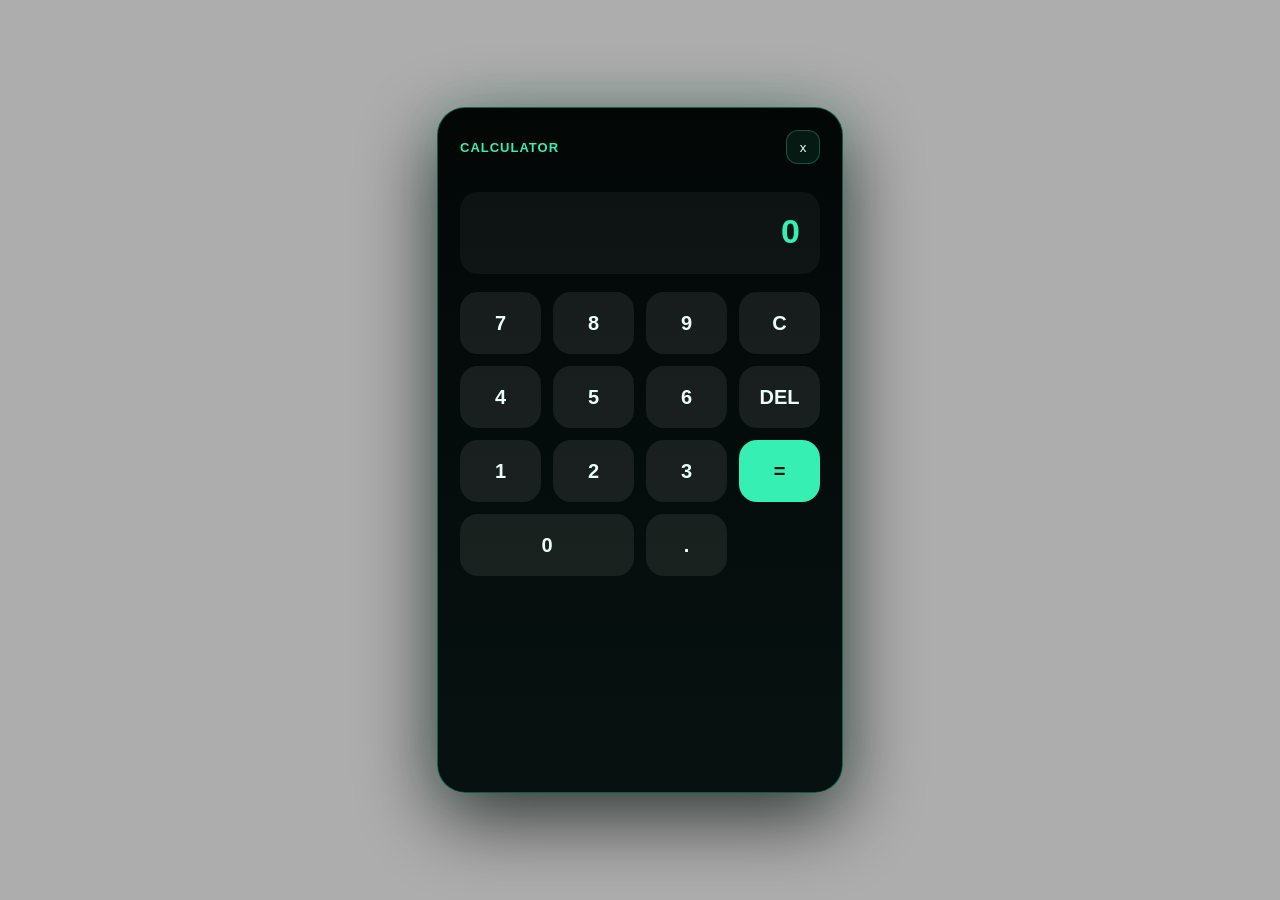
<file: gs_blackmarket/html/phone.html>
<!DOCTYPE html>
<html lang="en">
<head>
    <meta charset="UTF-8">
    <meta name="viewport" content="width=device-width, initial-scale=1.0">
    <title>Calculator</title>
    <link rel="stylesheet" href="shadowmarket.css">
</head>
<body>
    <div id="shadowMarketApp" class="shadow-phone">
        <div class="shadow-phone-shell">
            <div class="calculator-mode" id="calculatorMode">
                <div class="phone-topline">
                    <span id="shadowVisibleName">Calculator</span>
                    <button id="shadowCloseBtn" class="shadow-close" aria-label="Close">x</button>
                </div>
                <div id="calculatorDisplay" class="calculator-display">0</div>
                <div class="calculator-grid">
                    <button data-calc="7">7</button>
                    <button data-calc="8">8</button>
                    <button data-calc="9">9</button>
                    <button data-calc="clear">C</button>
                    <button data-calc="4">4</button>
                    <button data-calc="5">5</button>
                    <button data-calc="6">6</button>
                    <button data-calc="back">DEL</button>
                    <button data-calc="1">1</button>
                    <button data-calc="2">2</button>
                    <button data-calc="3">3</button>
                    <button data-calc="equals" class="equals">=</button>
                    <button data-calc="0" class="zero">0</button>
                    <button data-calc=".">.</button>
                </div>
                <div id="calculatorStatus" class="calculator-status"></div>
            </div>
            <div class="shadow-mode hidden" id="shadowMode">
                <div class="phone-topline">
                    <span id="shadowHiddenName">ShadowMarket</span>
                    <button id="shadowExitBtn" class="shadow-close" aria-label="Close">x</button>
                </div>
                <div class="shadow-header">
                    <h1>ShadowMarket</h1>
                    <p>BackChannel Access Confirmed</p>
                </div>
                <div class="shadow-status">
                    <span id="shadowRep">Dealer Rep: 0</span>
                    <span id="shadowDealer">Active Dealer: unknown</span>
                    <span>Status: Online</span>
                </div>
                <div class="shadow-tile-grid" id="shadowDashboard">
                    <button class="shadow-tile" id="shadowBuyBtn"><strong>Buy</strong><span>Browse live stock</span></button>
                    <button class="shadow-tile" id="shadowSellBtn"><strong>Sell</strong><span>Vehicle Offers</span></button>
                    <button class="shadow-tile" id="shadowPickupBtn"><strong>Pickup Orders</strong><span>Pending drops</span></button>
                    <div class="shadow-tile"><strong>Crew Finder</strong><span>Coming Soon</span></div>
                    <div class="shadow-tile"><strong>Heist Board</strong><span>Coming Soon</span></div>
                    <div class="shadow-tile"><strong>Contracts</strong><span>Coming Soon</span></div>
                </div>
                <div id="shadowContent" class="shadow-content hidden"></div>
                <div id="shadowCartOverlay" class="shadow-cart-overlay hidden"></div>
                <aside id="shadowCartPanel" class="shadow-cart-panel hidden">
                    <div class="shadow-cart-header">
                        <div>
                            <p class="shadow-kicker">Order Cart</p>
                            <h2>Pending Order</h2>
                        </div>
                        <button id="shadowCartCloseBtn" class="shadow-icon-btn" aria-label="Close cart">x</button>
                    </div>
                    <div id="shadowCartItems" class="shadow-cart-items"></div>
                    <div class="shadow-cart-footer">
                        <div class="shadow-cart-total-row">
                            <span>Total</span>
                            <strong id="shadowCartTotal">$0</strong>
                        </div>
                        <button id="shadowPlaceOrderBtn" class="shadow-primary-btn">Place Order</button>
                        <button id="shadowClearCartBtn" class="shadow-secondary-btn">Clear Cart</button>
                    </div>
                </aside>
                <button id="shadowWipeBtn" class="shadow-wipe">Wipe App</button>
                <div id="shadowStatus" class="shadow-message"></div>
            </div>
        </div>
    </div>
    <script src="shadowmarket.js"></script>
</body>
</html>
</file>
<file: gs_blackmarket/html/shadowmarket.css>
.shadow-phone.hidden,
.calculator-mode.hidden,
.shadow-mode.hidden,
.shadow-content.hidden,
.shadow-cart-overlay.hidden,
.shadow-cart-panel.hidden {
    display: none !important;
}

.shadow-phone {
    position: fixed;
    inset: 0;
    z-index: 1000000;
    display: flex;
    align-items: center;
    justify-content: center;
    background: rgba(0, 0, 0, 0.32);
    font-family: Arial, Helvetica, sans-serif;
}

.shadow-phone-shell {
    position: relative;
    overflow: hidden;
    width: 360px;
    min-height: 640px;
    padding: 22px;
    border: 1px solid rgba(53, 240, 178, 0.35);
    border-radius: 28px;
    background: linear-gradient(180deg, #020706, #071210);
    color: #eafff8;
    box-shadow: 0 24px 80px rgba(0, 0, 0, 0.72), 0 0 48px rgba(53, 240, 178, 0.16);
}

.phone-topline {
    display: flex;
    align-items: center;
    justify-content: space-between;
    color: #35f0b2;
    font-size: 13px;
    font-weight: 900;
    letter-spacing: 1px;
    text-transform: uppercase;
}

.shadow-close {
    width: 34px;
    height: 34px;
    border: 1px solid rgba(53, 240, 178, 0.28);
    border-radius: 12px;
    background: rgba(53, 240, 178, 0.08);
    color: #eafff8;
    cursor: pointer;
}

.calculator-display {
    margin: 28px 0 18px;
    padding: 20px;
    min-height: 42px;
    border-radius: 18px;
    background: rgba(255, 255, 255, 0.045);
    color: #35f0b2;
    font-size: 34px;
    font-weight: 900;
    text-align: right;
    overflow: hidden;
}

.calculator-grid {
    display: grid;
    grid-template-columns: repeat(4, 1fr);
    gap: 12px;
}

.calculator-grid button {
    height: 62px;
    border: none;
    border-radius: 18px;
    background: rgba(255, 255, 255, 0.08);
    color: #eafff8;
    font-size: 20px;
    font-weight: 900;
    cursor: pointer;
}

.calculator-grid button:hover,
.calculator-grid .equals {
    background: #35f0b2;
    color: #03100c;
}

.calculator-grid .zero {
    grid-column: span 2;
}

.calculator-status,
.shadow-message {
    min-height: 20px;
    margin-top: 14px;
    color: #91bcb3;
    font-size: 13px;
}

.shadow-header h1 {
    margin: 30px 0 6px;
    color: #35f0b2;
    font-size: 32px;
}

.shadow-header p {
    margin: 0 0 18px;
    color: #91bcb3;
    font-size: 13px;
}

.shadow-status {
    display: grid;
    gap: 8px;
    margin-bottom: 18px;
    padding: 14px;
    border-radius: 16px;
    background: rgba(53, 240, 178, 0.08);
    color: #eafff8;
    font-size: 13px;
}

.shadow-tile-grid {
    display: grid;
    grid-template-columns: repeat(2, 1fr);
    gap: 12px;
}

.shadow-tile {
    min-height: 82px;
    padding: 14px;
    border: 1px solid rgba(53, 240, 178, 0.18);
    border-radius: 16px;
    background: rgba(255, 255, 255, 0.045);
    color: #eafff8;
    text-align: left;
    cursor: pointer;
}

.shadow-tile strong,
.shadow-tile span {
    display: block;
}

.shadow-tile strong {
    color: #35f0b2;
}

.shadow-tile span {
    margin-top: 8px;
    color: #91bcb3;
    font-size: 12px;
}

.shadow-wipe {
    width: 100%;
    margin-top: 18px;
    padding: 13px;
    border: 1px solid rgba(255, 79, 79, 0.35);
    border-radius: 14px;
    background: rgba(255, 79, 79, 0.10);
    color: #ff8a8a;
    font-weight: 900;
    cursor: pointer;
}

.shadow-content {
    max-height: 390px;
    overflow-y: auto;
}

.shadow-panel-header,
.shadowmarket-toolbar {
    display: flex;
    align-items: center;
    justify-content: space-between;
    margin-bottom: 12px;
    gap: 10px;
}

.shadow-panel-header button,
.shadow-item-card button,
.shadow-offer-card button,
.shadow-secondary-btn,
.shadow-primary-btn,
.shadow-cart-toggle {
    border: 1px solid rgba(53, 240, 178, 0.28);
    border-radius: 12px;
    background: rgba(53, 240, 178, 0.12);
    color: #eafff8;
    font-weight: 900;
    cursor: pointer;
}

.shadow-panel-header button,
.shadow-secondary-btn,
.shadow-primary-btn,
.shadow-cart-toggle {
    padding: 8px 12px;
}

.shadow-cart-toggle {
    color: #35f0b2;
}

.shadow-cart-toggle.bump {
    box-shadow: 0 0 20px rgba(53, 240, 178, 0.28);
}

.shadow-buy-layout {
    display: grid;
    gap: 12px;
}

.shadow-item-list,
.shadow-order-list,
.shadow-offer-list {
    display: grid;
    gap: 10px;
}

.shadow-item-card,
.shadow-order-card,
.shadow-offer-card,
.shadow-offer-active {
    display: grid;
    gap: 9px;
    padding: 12px;
    border: 1px solid rgba(53, 240, 178, 0.16);
    border-radius: 14px;
    background: rgba(255, 255, 255, 0.045);
}

.shadow-offer-active {
    margin-bottom: 12px;
    border-color: rgba(53, 240, 178, 0.34);
    background: rgba(53, 240, 178, 0.08);
}

.shadow-rotation {
    color: #91bcb3;
    font-size: 11px;
    font-weight: 900;
}

.shadow-offer-badges {
    display: flex;
    flex-wrap: wrap;
    gap: 6px;
}

.shadow-offer-badge {
    display: inline-flex;
    align-items: center;
    width: fit-content;
    padding: 5px 8px;
    border: 1px solid rgba(53, 240, 178, 0.2);
    border-radius: 10px;
    background: rgba(53, 240, 178, 0.08);
    color: #eafff8;
    font-size: 11px;
    font-weight: 900;
}

.offer-badge-demand-low,
.offer-badge-heat-low {
    border-color: rgba(88, 214, 141, 0.3);
    color: #9ff2b9;
}

.offer-badge-demand-normal,
.offer-badge-heat-medium {
    border-color: rgba(53, 240, 178, 0.36);
    color: #35f0b2;
}

.offer-badge-demand-high,
.offer-badge-heat-high {
    border-color: rgba(255, 196, 87, 0.42);
    color: #ffc457;
}

.offer-badge-demand-hot,
.offer-badge-heat-hot {
    border-color: rgba(255, 88, 88, 0.48);
    color: #ff8a8a;
}

.shadow-item-card strong,
.shadow-order-card strong,
.shadow-offer-card strong,
.shadow-offer-active strong {
    color: #35f0b2;
}

.shadow-item-card span,
.shadow-order-card span,
.shadow-offer-card span,
.shadow-offer-active span,
.shadow-empty {
    color: #91bcb3;
    font-size: 12px;
}

.shadow-item-meta,
.shadow-offer-meta,
.shadow-cart-total-row {
    display: flex;
    align-items: center;
    justify-content: space-between;
    gap: 8px;
}

.shadow-quantity {
    display: inline-flex;
    align-items: center;
    gap: 6px;
}

.shadow-quantity button {
    min-width: 24px;
    height: 24px;
    padding: 0 8px;
    border: 1px solid rgba(53, 240, 178, 0.25);
    border-radius: 8px;
    background: rgba(53, 240, 178, 0.10);
    color: #eafff8;
    font-weight: 900;
    cursor: pointer;
}

.shadow-lock {
    color: #35f0b2;
    font-size: 12px;
}

.shadow-lock.locked {
    color: #ff8a8a;
}

.shadow-item-card button,
.shadow-offer-card button,
.shadow-cart-footer button {
    padding: 10px;
}

.shadow-item-card button:disabled,
.shadow-offer-card button:disabled,
.shadow-cart-footer button:disabled {
    opacity: 0.4;
    cursor: not-allowed;
}

.shadow-cart-overlay {
    position: absolute;
    inset: 0;
    z-index: 20;
    background: rgba(0, 0, 0, 0.35);
    opacity: 0;
    transition: opacity 0.2s ease;
}

.shadow-cart-overlay.open {
    opacity: 1;
}

.shadow-cart-panel {
    position: absolute;
    top: 0;
    right: 0;
    z-index: 30;
    display: flex;
    flex-direction: column;
    width: 86%;
    max-width: 360px;
    height: 100%;
    max-height: 100%;
    box-sizing: border-box;
    overflow: hidden;
    padding: 18px;
    border-left: 1px solid rgba(53, 240, 178, 0.35);
    background: #06100d;
    box-shadow: -20px 0 45px rgba(0, 0, 0, 0.45);
    transform: translateX(100%);
    transition: transform 0.22s ease;
}

.shadow-cart-panel.open {
    transform: translateX(0);
}

.shadow-cart-header {
    display: flex;
    align-items: flex-start;
    justify-content: space-between;
    gap: 12px;
    margin-bottom: 8px;
}

.shadow-kicker {
    margin: 0 0 4px;
    color: #91bcb3;
    font-size: 11px;
    font-weight: 900;
    letter-spacing: 1px;
    text-transform: uppercase;
}

.shadow-cart-header h2 {
    margin: 0;
    color: #35f0b2;
    font-size: 22px;
}

.shadow-icon-btn {
    width: 36px;
    height: 36px;
    border: 1px solid rgba(53, 240, 178, 0.35);
    border-radius: 12px;
    background: rgba(53, 240, 178, 0.08);
    color: #eafff8;
    cursor: pointer;
}

.shadow-cart-items {
    flex: 1;
    min-height: 0;
    overflow-y: auto;
    margin: 14px 0;
    padding-right: 4px;
}

.shadow-cart-item {
    display: grid;
    gap: 10px;
    margin-bottom: 10px;
    padding: 12px;
    border: 1px solid rgba(53, 240, 178, 0.16);
    border-radius: 14px;
    background: rgba(255, 255, 255, 0.045);
}

.shadow-cart-item strong {
    color: #35f0b2;
}

.shadow-cart-item span {
    display: block;
    margin-top: 4px;
    color: #91bcb3;
    font-size: 12px;
}

.shadow-cart-footer {
    display: grid;
    gap: 10px;
    flex-shrink: 0;
    margin-top: auto;
    padding-top: 12px;
    padding-bottom: 0;
}

.shadow-cart-total-row {
    margin-bottom: 10px;
    padding: 8px 0;
    color: #eafff8;
}

.shadow-cart-footer button,
.shadow-cart-footer .shadow-primary-btn,
.shadow-cart-footer .shadow-secondary-btn {
    min-height: 42px;
    padding: 11px 14px;
}

.shadow-primary-btn {
    background: #35f0b2;
    color: #03100c;
}

.shadow-cart-items::-webkit-scrollbar {
    width: 8px;
}

.shadow-cart-items::-webkit-scrollbar-track {
    background: rgba(255, 255, 255, 0.04);
    border-radius: 10px;
}

.shadow-cart-items::-webkit-scrollbar-thumb {
    background: rgba(53, 240, 178, 0.45);
    border-radius: 10px;
}

.shadow-cart-items::-webkit-scrollbar-thumb:hover {
    background: rgba(53, 240, 178, 0.75);
}
</file>
